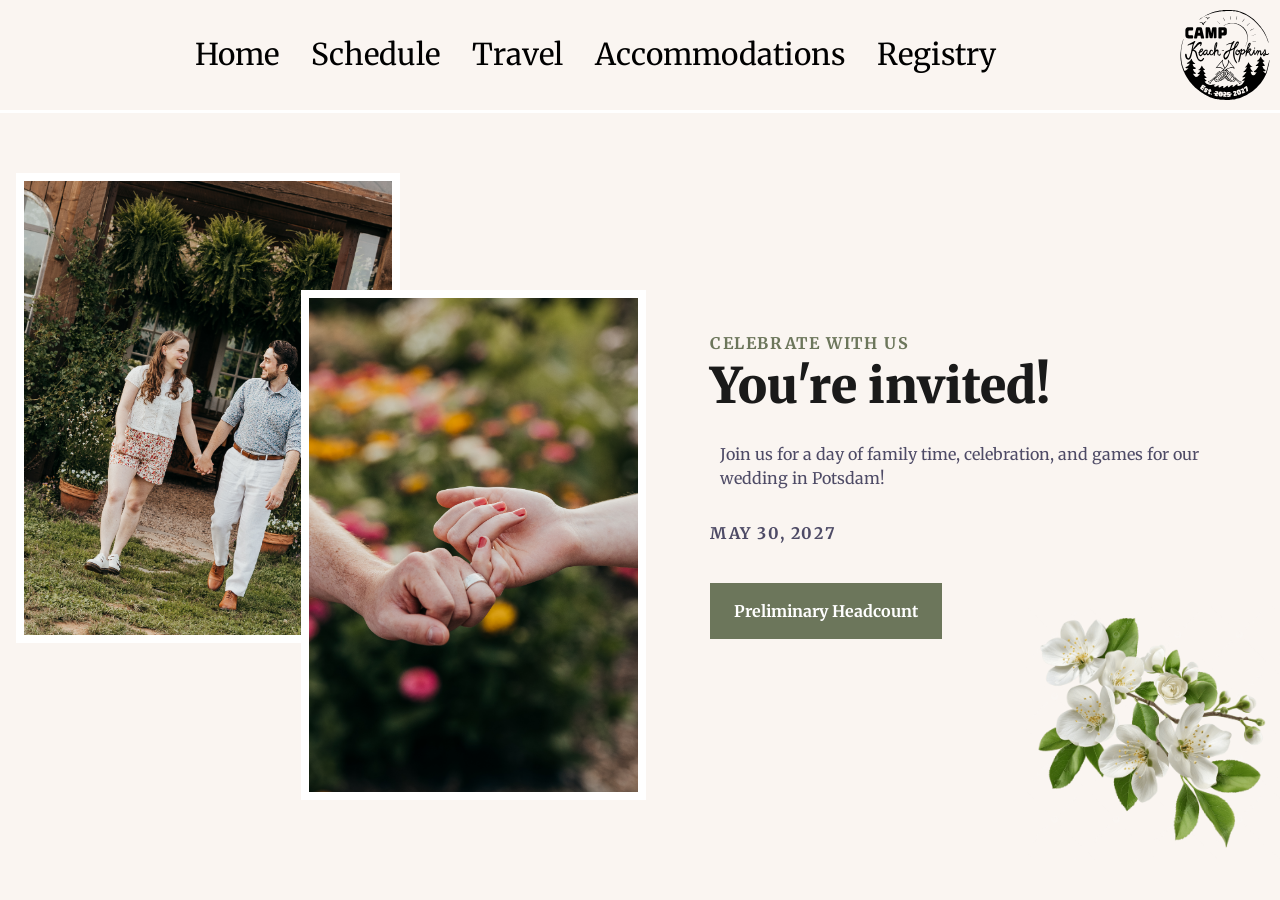
<file: index.html>
<!-- ============================================ -->
<!--                Side By Side                  -->
<!-- ============================================ -->

<!DOCTYPE html>
<html lang="en">
<head>
    <meta charset="UTF-8">
    <title>Camp Keach-Hopkins</title>
    <!-- This line references your CSS file -->
    <link rel="stylesheet" href="styles.css">
    <link rel="icon" type="image/svg+xml" href="/assets/favicon.svg">
    <style>
           *{
              margin: 0;
              padding: 0;
           }
        </style>
</head>
<body>
<header class="header">
           
           <nav class="navbar">
              <a href="./index.html">Home</a>
              <a href="./schedule.html">Schedule</a>
              <a href="./travel.html">Travel</a>
              <a href="./accommodations.html">Accommodations</a>
             <!-- <a href="./activities.html">Activities</a> -->
              <a href="./registry.html">Registry</a>
           </nav>
           <img class="logo" src="/assets/Logo.svg">
        </header>
<section id="sbs-2201">
    <div class="cs-container">
        <div class="cs-content">
            <span class="cs-topper">Celebrate with us</span>
            <h2 class="cs-title">You're invited!</h2>
            <p class="cs-text">
                Join us for a day of family time, celebration, and games for our wedding in Potsdam! 
                
            </p>
            <span class="cs-weekdays">May 30, 2027</span>
          <!--  <span class="cs-weekends">Ceremony: June 12, 10am</span> -->
            <a href="https://docs.google.com/forms/d/e/1FAIpQLSckTLiSeQB8OvjCj2A0nChX0jUaSt38pZ1XWtcmP-A7XRfJaQ/viewform?pli=1"  class="cs-button-solid" target="_blank">Preliminary Headcount</a>
        </div>
        <div class="cs-image-group">
            <!--Main Image-->
            <picture class="cs-picture cs-picture1">
                <!--Mobile Image-->
                <img media="(max-width: 600px)" srcset="/assets/photo1.jpg">
                <!--Tablet and above Image-->
                <img media="(min-width: 601px)" srcset="/assets/photo1.jpg">
                <img loading="lazy" decoding="async" src="/assets/photo1.jpg" alt="wedding" width="272" height="337">
            </picture>
            <!--Small Image-->
            <picture class="cs-picture cs-picture2">
                <!--Mobile Image-->
                <img media="(max-width: 600px)" srcset="/assets/photo2.jpg">
                <!--Tablet and above Image-->
                <img media="(min-width: 601px)" srcset="/assets/photo2.jpg">
                <img loading="lazy" decoding="async" src="/assets/photo2.jpg" alt="wedding" width="243" height="367">
            </picture>
        </div>
    </div>
    <!--Floating Flower-->
    <img class="cs-flower" loading="lazy" decoding="async" src="/assets/blossom.png" alt="flower" width="244" height="186" aria-hidden="true">
</section>
</body>
</html>
</file>
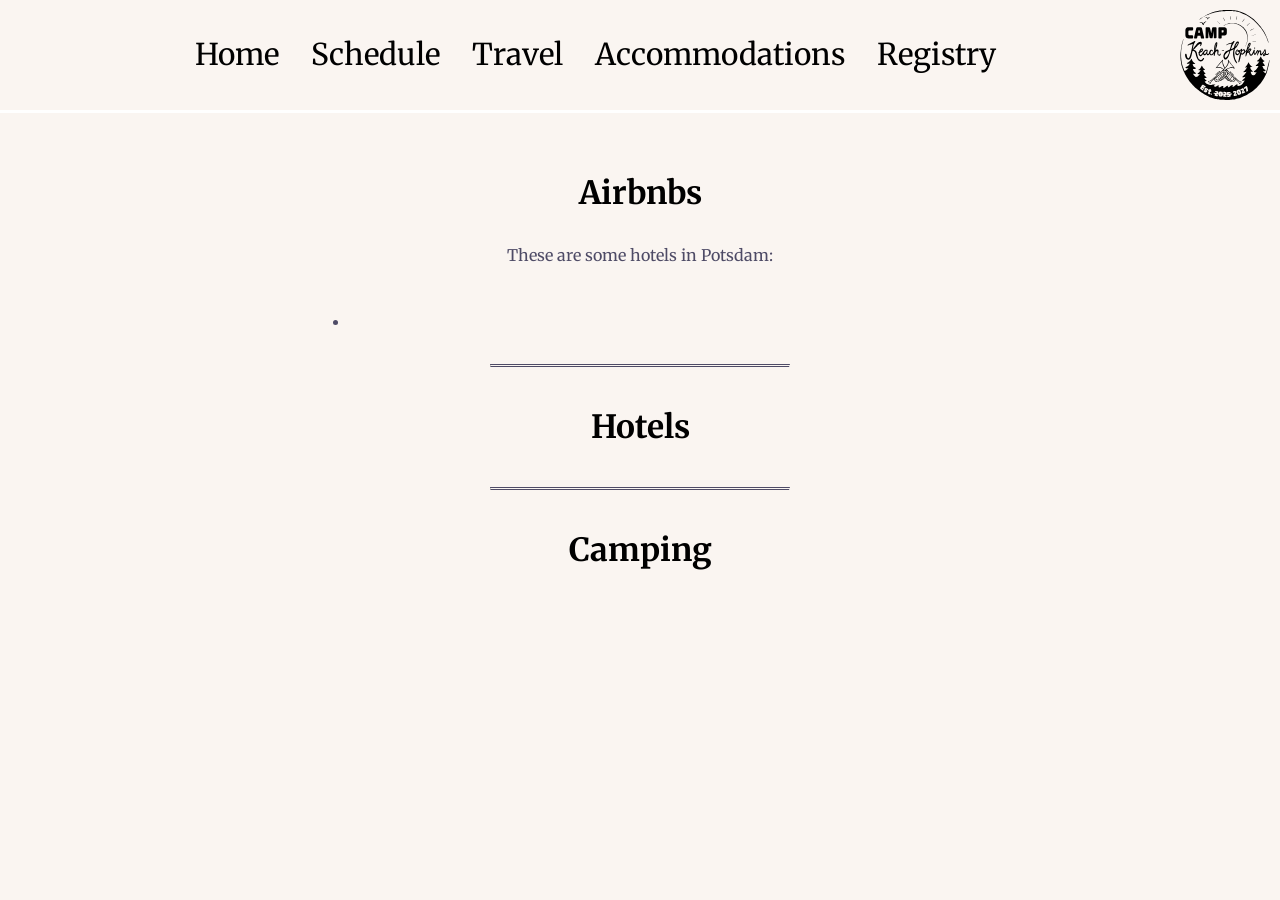
<file: accommodations.html>
<!DOCTYPE html>
<html lang="en">
<head>
    <meta charset="UTF-8">
    <title>Schedule</title>
    <!-- This line references your CSS file -->
    <link rel="stylesheet" href="styles.css">
    <link rel="icon" type="image/svg+xml" href="/assets/favicon.svg">
    <style>
           *{
              margin: 0;
              padding: 0;
           }
           
        </style>
</head>
<body>
<header class="header">
           
           <nav class="navbar">
              <a href="./index.html">Home</a>
              <a href="./schedule.html">Schedule</a>
              <a href="./travel.html">Travel</a>
              <a href="./accommodations.html">Accommodations</a>
              <!-- <a href="./activities.html">Activities</a>-->
              <a href="./registry.html">Registry</a>
           </nav>
           <img class="logo" src="/assets/Logo.svg">
        </header>
        <br><br>
<h1>Airbnbs</h1>
<p>These are some hotels in Potsdam:</p>
<ul>
    <li></li>
</ul>

<hr class="double">
<h1>Hotels</h1>
<hr class="double">
<h1>Camping</h1>

</body>
</html>
</file>
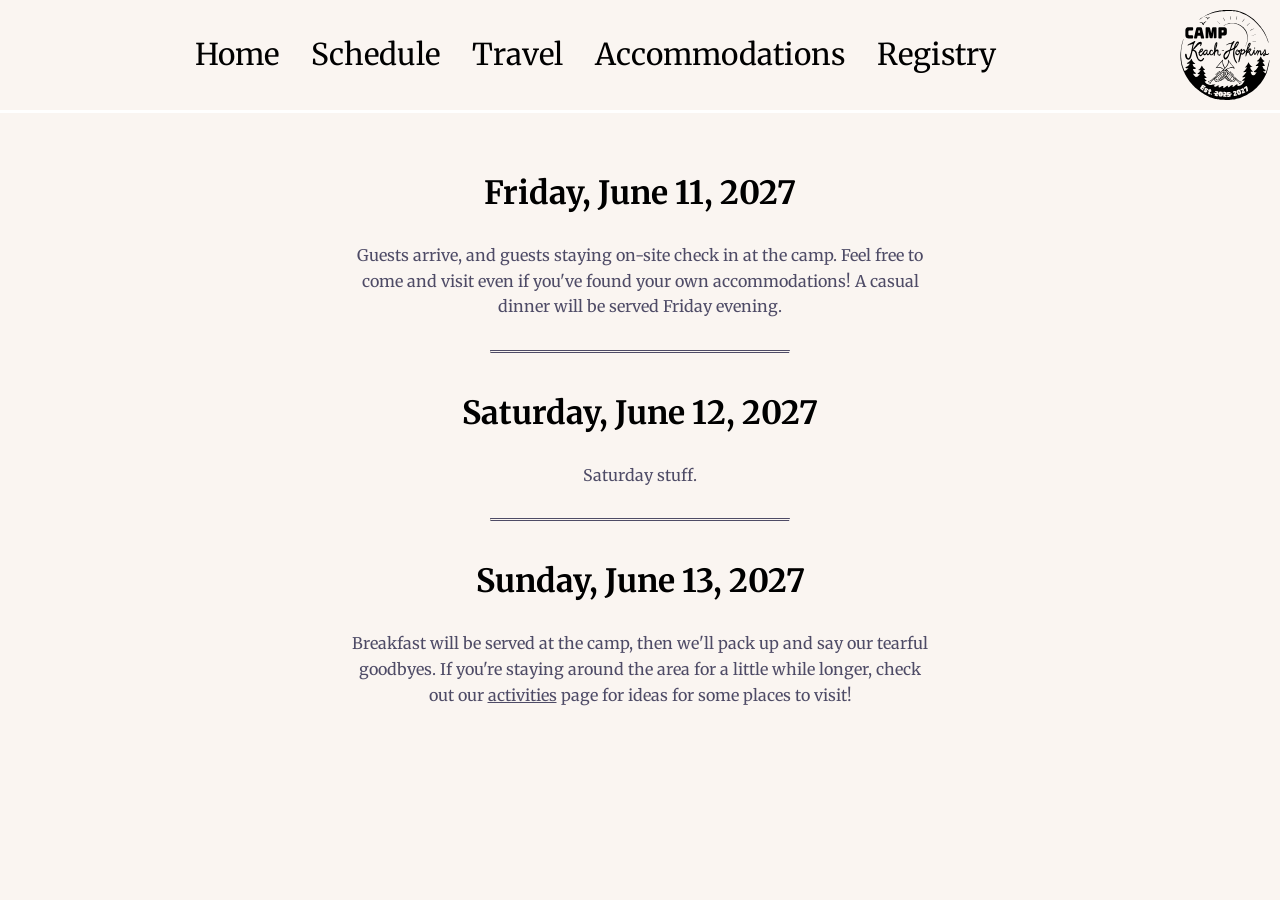
<file: schedule.html>
<!DOCTYPE html>
<html lang="en">
<head>
    <meta charset="UTF-8">
    <title>Schedule</title>
    <!-- This line references your CSS file -->
    <link rel="stylesheet" href="styles.css">
    <link rel="icon" type="image/svg+xml" href="/assets/favicon.svg">
    <style>
           *{
              margin: 0;
              padding: 0;
           }
           header{
              display: flex;
              flex-direction: row; /* This is default so you can omit it but it's good to be explicit  */
              justify-content: flex-start; /* This will snap all content of header to the left due to 'flex-direction: row'  */
              background-color: white;
              border-bottom: solid;
              padding: 0.5rem 1rem; /* Padding top/bottom then left/right. 1rem = default pixel size of html font (14px or 16px etc) so 0.5rem = 7px or 8px  */
            }
           header > img{
              height: 90px; /* Set the height of your image  */
              width: auto; /* Keep the height/width ratio of source image  */
           }
           nav{
              display: flex;
              flex-direction: row;
              flex: 1; /* Use the rest of the available space of the <header> */
              justify-content: center; /* Keep the links in the center of this element  */
              align-items: center; /* Puts the links vertically in the center of the <nav> */
           }
           nav a{
              padding: 1rem;
              text-decoration: none; /* Take away the default link styling  */
              color: black;
              border-bottom: 2px solid transparent;
           }
           nav  a:hover{
              border-bottom: 2px solid black;
              transition: border-bottom 0.4s ease-in;
           }
        </style>
</head>
<body>
<header class="header">
           
           <nav class="navbar">
              <a href="./index.html">Home</a>
              <a href="./schedule.html">Schedule</a>
              <a href="./travel.html">Travel</a>
              <a href="./accommodations.html">Accommodations</a>
             <!-- <a href="./activities.html">Activities</a>-->
              <a href="./registry.html">Registry</a>
           </nav>
           <img class="logo" src="/assets/Logo.svg">
        </header>
        <br><br>
<h1>Friday, June 11, 2027</h1>

<p>Guests arrive, and guests staying on-site check in at the camp. Feel free to come and visit even if you've found your own accommodations! A casual dinner will be served Friday evening. </p>
<hr class="double">

<h1>Saturday, June 12, 2027</h1>

<p>Saturday stuff. </p>
<hr class="double">
<h1>Sunday, June 13, 2027</h1>

<p>Breakfast will be served at the camp, then we'll pack up and say our tearful goodbyes. If you're staying around the area for a little while longer, check out our <a href="./activities.html" target="_blank">activities</a> page for ideas for some places to visit!</p>

</body>
</file>
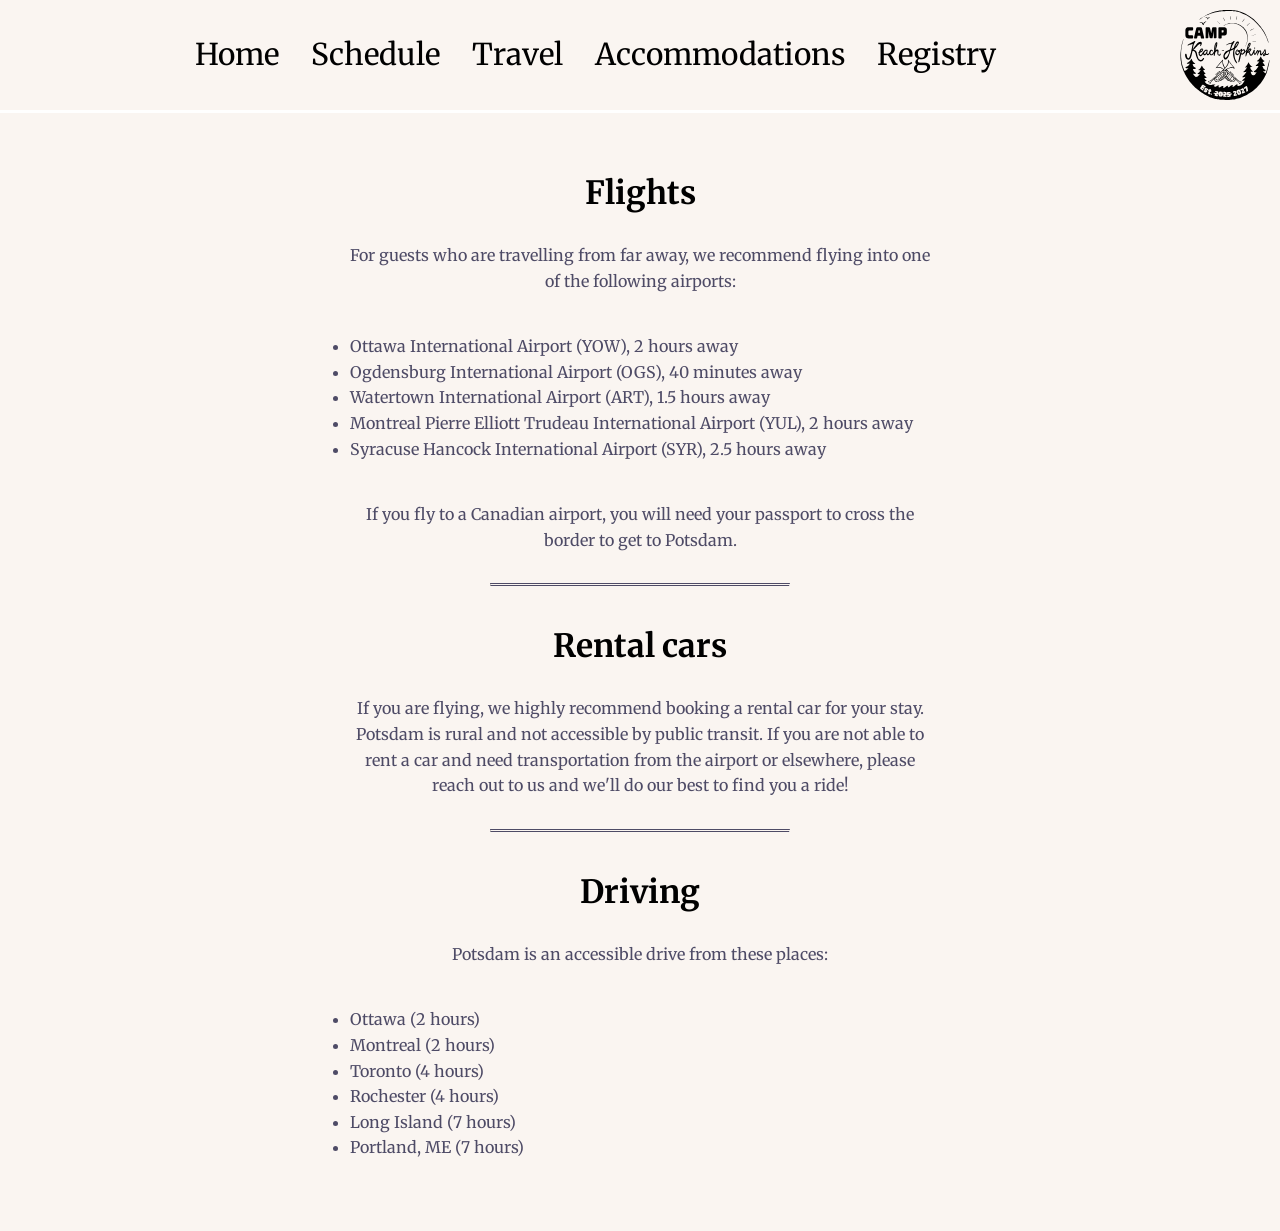
<file: travel.html>
<!DOCTYPE html>
<html lang="en">
<head>
    <meta charset="UTF-8">
    <title>Schedule</title>
    <!-- This line references your CSS file -->
    <link rel="stylesheet" href="styles.css">
    <link rel="icon" type="image/svg+xml" href="/assets/favicon.svg">
    <style>
           *{
              margin: 0;
              padding: 0;
           }
           
        </style>
</head>
<body>
<header class="header">
           
           <nav class="navbar">
              <a href="./index.html">Home</a>
              <a href="./schedule.html">Schedule</a>
              <a href="./travel.html">Travel</a>
              <a href="./accommodations.html">Accommodations</a>
              <!-- <a href="./activities.html">Activities</a>-->
              <a href="./registry.html">Registry</a>
           </nav>
           <img class="logo" src="/assets/Logo.svg">
        </header>
        <br><br>
<h1>Flights</h1>

<p>For guests who are travelling from far away, we recommend flying into one of the following airports: </p>
   <ul>
      <li>Ottawa International Airport (YOW), 2 hours away</li>
      <li>Ogdensburg International Airport (OGS), 40 minutes away</li>
      <li>Watertown International Airport (ART), 1.5 hours away</li>
      <li>Montreal Pierre Elliott Trudeau International Airport (YUL), 2 hours away</li>
      <li>Syracuse Hancock International Airport (SYR), 2.5 hours away</li>
   </ul> 
   <p>If you fly to a Canadian airport, you will need your passport to cross the border to get to Potsdam. 
</p>
<hr class="double">

<h1>Rental cars</h1>

<p>If you are flying, we highly recommend booking a rental car for your stay. Potsdam is rural and not accessible by public transit. If you are not able to rent a car and need transportation from the airport or elsewhere, please reach out to us and we'll do our best to find you a ride! </p>
<hr class="double">
<h1>Driving</h1>

<p>Potsdam is an accessible drive from these places:
   <ul>
      <li>Ottawa (2 hours)</li>
      <li>Montreal (2 hours)</li>
      <li>Toronto (4 hours)</li>
      <li>Rochester (4 hours)</li>
      <li>Long Island (7 hours)</li>
      <li>Portland, ME (7 hours)</li>
   </ul>
</p>

</body>
</html>
</file>
<file: styles.css>
/*-- -------------------------- -->
<---       Side By Side         -->
<--- -------------------------- -*/

@import url('https://fonts.googleapis.com/css2?family=Merriweather:ital,opsz,wght@0,18..144,300..900;1,18..144,300..900&family=Roboto:ital,wght@0,100..900;1,100..900&display=swap');

/* Mobile - 360px */
@media only screen and (min-width: 0rem) {
  #sbs-2201 {
    padding: var(--sectionPadding);
    background-color: #FAF5F1;
    overflow: hidden;
    position: relative;
    z-index: 1;
  }
  #sbs-2201 .cs-container {
    width: 100%;
    /* changes to 1280px at tablet */
    max-width: 44rem;
    margin: auto;
    display: flex;
    flex-direction: column;
    align-items: center;
    /* 48px - 64px */
    gap: clamp(3rem, 6vw, 4rem);
  }
  #sbs-2201 .cs-content {
    /* set text align to left if content needs to be left aligned */
    text-align: center;
    width: 100%;
    max-width: 36.625rem;
    display: flex;
    flex-direction: column;
    /* centers content horizontally, set to flex-start to left align */
    align-items: center;
  }
  #sbs-2201 .cs-title {
    max-width: 30ch;
  }
  #sbs-2201 .cs-text {
    margin-bottom: 1.5rem;
  }
  #sbs-2201 .cs-weekdays,
  #sbs-2201 .cs-weekends {
    font-size: 1rem;
    font-weight: 700;
    line-height: 1.2em;
    text-transform: uppercase;
    letter-spacing: 1.6px;
    color: var(--bodyTextColor);
  }
  #sbs-2201 .cs-weekdays {
    margin-bottom: 0.5rem;
  }
  #sbs-2201 .cs-button-solid {
    font-size: 1rem;
    font-weight: 700;
    /* 46px - 56px */
    line-height: clamp(2.875rem, 5.5vw, 3.5rem);
    text-align: center;
    text-decoration: none;
    min-width: 9.375rem;
    margin: 2rem 0 0 0;
    /* prevents padding from adding to the width */
    box-sizing: border-box;
    padding: 0 1.5rem;
    background-color: var(--primary);
    color: #fff;
    display: inline-block;
    position: relative;
    z-index: 1;
  }
  #sbs-2201 .cs-button-solid:before {
    content: "";
    width: 0%;
    height: 100%;
    background: #000;
    opacity: 1;
    border-radius: 0.25rem;
    position: absolute;
    top: 0;
    left: 0;
    z-index: -1;
    transition: width 0.3s;
  }
  #sbs-2201 .cs-button-solid:hover:before {
    width: 100%;
  }
  #sbs-2201 .cs-image-group {
    /* scales the whole section down and ties the font size to the vw and stops at 75% of the vale of 1em, changes at desktop */
    font-size: min(2.3vw, .75rem);
    /* everything inside this box is in ems so we can scale it all down proportionally with a font size */
    width: 39.375em;
    height: 39.1875em;
    order: -1;
    position: relative;
    /* prevents flexbox from squishing it */
    flex: none;
  }
  #sbs-2201 .cs-picture {
    overflow: hidden;
    border: 8px solid #fff;
    display: block;
    position: absolute;
  }
  #sbs-2201 .cs-picture img {
    width: 100%;
    height: 100%;
    object-fit: cover;
    position: absolute;
    top: 0;
    left: 0;
  }
  #sbs-2201 .cs-picture1 {
    width: 24em;
    height: 29.375em;
    top: 0;
    left: 0;
  }
  #sbs-2201 .cs-picture2 {
    width: 21.5625em;
    height: 31.875em;
    right: 0;
    bottom: 0;
  }
  #sbs-2201 .cs-flower {
    /* 137px - 309px */
    width: clamp(8.5625rem, 20vw, 19.3125rem);
    height: auto;
    display: block;
    position: absolute;
    right: -2rem;
    bottom: -0.5rem;
  }
}
/* Tablet - 768px */
@media only screen and (min-width: 48rem) {
  #sbs-2201 .cs-container {
    max-width: 80rem;
  }
  #sbs-2201 .cs-flower {
    right: 0;
    bottom: 0;
  }
}
/* Desktop - 1024px */
@media only screen and (min-width: 64rem) {
  #sbs-2201 .cs-container {
    flex-direction: row;
    justify-content: center;
    align-items: stretch;
  }
  #sbs-2201 .cs-content {
    text-align: left;
    padding: 3rem 0;
    align-self: center;
    align-items: flex-start;
  }
  #sbs-2201 .cs-image-group {
    font-size: min(1.3vw, 1rem);
    height: auto;
    min-height: 39.1875em;
  }
  #sbs-2201 .cs-picture1 {
    height: 74.960128%;
  }
  #sbs-2201 .cs-picture2 {
    height: 81.339719%;
  }
}

:root {
    /* Add these styles to your global stylesheet, which is used across all site pages. You only need to do this once. All elements in the library derive their variables and base styles from this central sheet, simplifying site-wide edits. For instance, if you want to modify how your h2's appear across the site, you just update it once in the global styles, and the changes apply everywhere. */
    --primary: #6C765B;
    --primaryLight: #ffba43;
    --secondary: #ffba43;
    --secondaryLight: #ffba43;
    --headerColor: #1a1a1a;
    --bodyTextColor: #4e4b66;
    --bodyTextColorWhite: #faf5F1;
    /* 13px - 16px */
    --topperFontSize: clamp(0.8125rem, 1.6vw, 1rem);
    /* 31px - 49px */
    --headerFontSize: clamp(1.9375rem, 3.9vw, 3.0625rem);
    --bodyFontSize: 1rem;
    /* 60px - 100px top and bottom */
    --sectionPadding: clamp(3.75rem, 1vw, 6.25rem) 1rem;
}

body {
    margin: 0;
    padding: 0;
    font-family: "Merriweather", Arial, sans-serif;
    background-color: #FAF5F1;
}

.header {
  padding: 10px;
  text-align: center;
  background: #FAF5F1;
  color: white;
  font-size: 30px;
  font-family: "Merriweather", Arial, sans-serif;
}

h1 {
  text-align: center;
  padding: 20px
}

p {
  /* Typography */
  font-family: 'Merriweather', sans-serif; /* Sets the typeface */
  font-size: 16px;                     /* Sets text size */
  font-weight: 400;                    /* Sets text thickness (e.g., normal, bold) */
  line-height: 1.6;                    /* Adds breathing room between text lines */
  color: #4e4b66;                      /* Changes text color */

  /* Layout & Spacing */
  text-align: center;                 /* Aligns text (left, right, center, justify) */
  margin-bottom: 20px;                 /* Controls spacing between paragraphs */
  padding: 10px;                   /* Indents the very first line */
  max-width: 60ch;
  margin-left: auto;       /* Automatically balances left spacing */
  margin-right: auto;      /* Automatically balances right spacing */
}
ul{  /* Typography */
  font-family: 'Merriweather', sans-serif; /* Sets the typeface */
  font-size: 16px;                     /* Sets text size */
  font-weight: 400;                    /* Sets text thickness (e.g., normal, bold) */
  line-height: 1.6;                    /* Adds breathing room between text lines */
  color: #4e4b66;                      /* Changes text color */

  /* Layout & Spacing */
  text-align: left;                 /* Aligns text (left, right, center, justify) */
  margin-bottom: 20px;                 /* Controls spacing between paragraphs */
  padding: 10px;                   /* Indents the very first line */
  max-width: 60ch;
  margin-left: auto;       /* Automatically balances left spacing */
  margin-right: auto;      /* Automatically balances right spacing */
}

ul a{
  font-family: 'Merriweather', sans-serif; /* Sets the typeface */
  font-size: 16px;                     /* Sets text size */
  font-weight: 400;                    /* Sets text thickness (e.g., normal, bold) */
  line-height: 1.6;                    /* Adds breathing room between text lines */
  color: #4e4b66;  
}

p a{
  font-family: 'Merriweather', sans-serif; /* Sets the typeface */
  font-size: 16px;                     /* Sets text size */
  font-weight: 400;                    /* Sets text thickness (e.g., normal, bold) */
  line-height: 1.6;                    /* Adds breathing room between text lines */
  color: #4e4b66;  
}

hr.rounded {
  border-top: 8px solid #4e4b66;
  border-radius: 5px;
  border-bottom: none;
}

hr.double {
 border-top: 3px double #4e4b66;
 border-bottom: none;
 width: 100%;       /* Fills container on smaller screens */
 max-width: 300px;  /* Stops expanding at this exact point */
 margin: 20px auto; /* Centers the line with top/bottom spacing */

}

*, *:before, *:after {
    /* prevents padding from affecting height and width */
    box-sizing: border-box;
}
.cs-topper {
    font-size: var(--topperFontSize);
    line-height: 1.2em;
    text-transform: uppercase;
    text-align: inherit;
    letter-spacing: .1em;
    font-weight: 700;
    font-family: "Merriweather", Arial, sans-serif;
    color: var(--primary);
    margin-bottom: 0.25rem;
    display: block;
}

.cs-title {
    font-size: var(--headerFontSize);
    font-family: "Merriweather", Arial, sans-serif;
    font-weight: 900;
    line-height: 1.2em;
    text-align: inherit;
    max-width: 43.75rem;
    margin: 0 0 1rem 0;
    color: var(--headerColor);
    position: relative;
}

.cs-text {
    font-size: var(--bodyFontSize);
    font-family: "Merriweather", Arial, sans-serif;
    line-height: 1.5em;
    text-align: inherit;
    width: 100%;
    max-width: 40.625rem;
    margin: 0;
    color: var(--bodyTextColor);
}
                            
header{
              display: flex;
              flex-direction: row; /* This is default so you can omit it but it's good to be explicit  */
              justify-content: flex-start; /* This will snap all content of header to the left due to 'flex-direction: row'  */
              background-color: white;
              border-bottom: solid;
              padding: 0.5rem 1rem; /* Padding top/bottom then left/right. 1rem = default pixel size of html font (14px or 16px etc) so 0.5rem = 7px or 8px  */
            }
           header > img{
              height: 90px; /* Set the height of your image  */
              width: auto; /* Keep the height/width ratio of source image  */
           }
           nav{
              display: flex;
              flex-direction: row;
              flex: 1; /* Use the rest of the available space of the <header> */
              justify-content: center; /* Keep the links in the center of this element  */
              align-items: center; /* Puts the links vertically in the center of the <nav> */
           }
           nav a{
              padding: 1rem;
              text-decoration: none; /* Take away the default link styling  */
              color: black;
              border-bottom: 2px solid transparent;
           }
           nav  a:hover{
              border-bottom: 2px solid black;
              transition: border-bottom 0.4s ease-in;
           }
</file>
